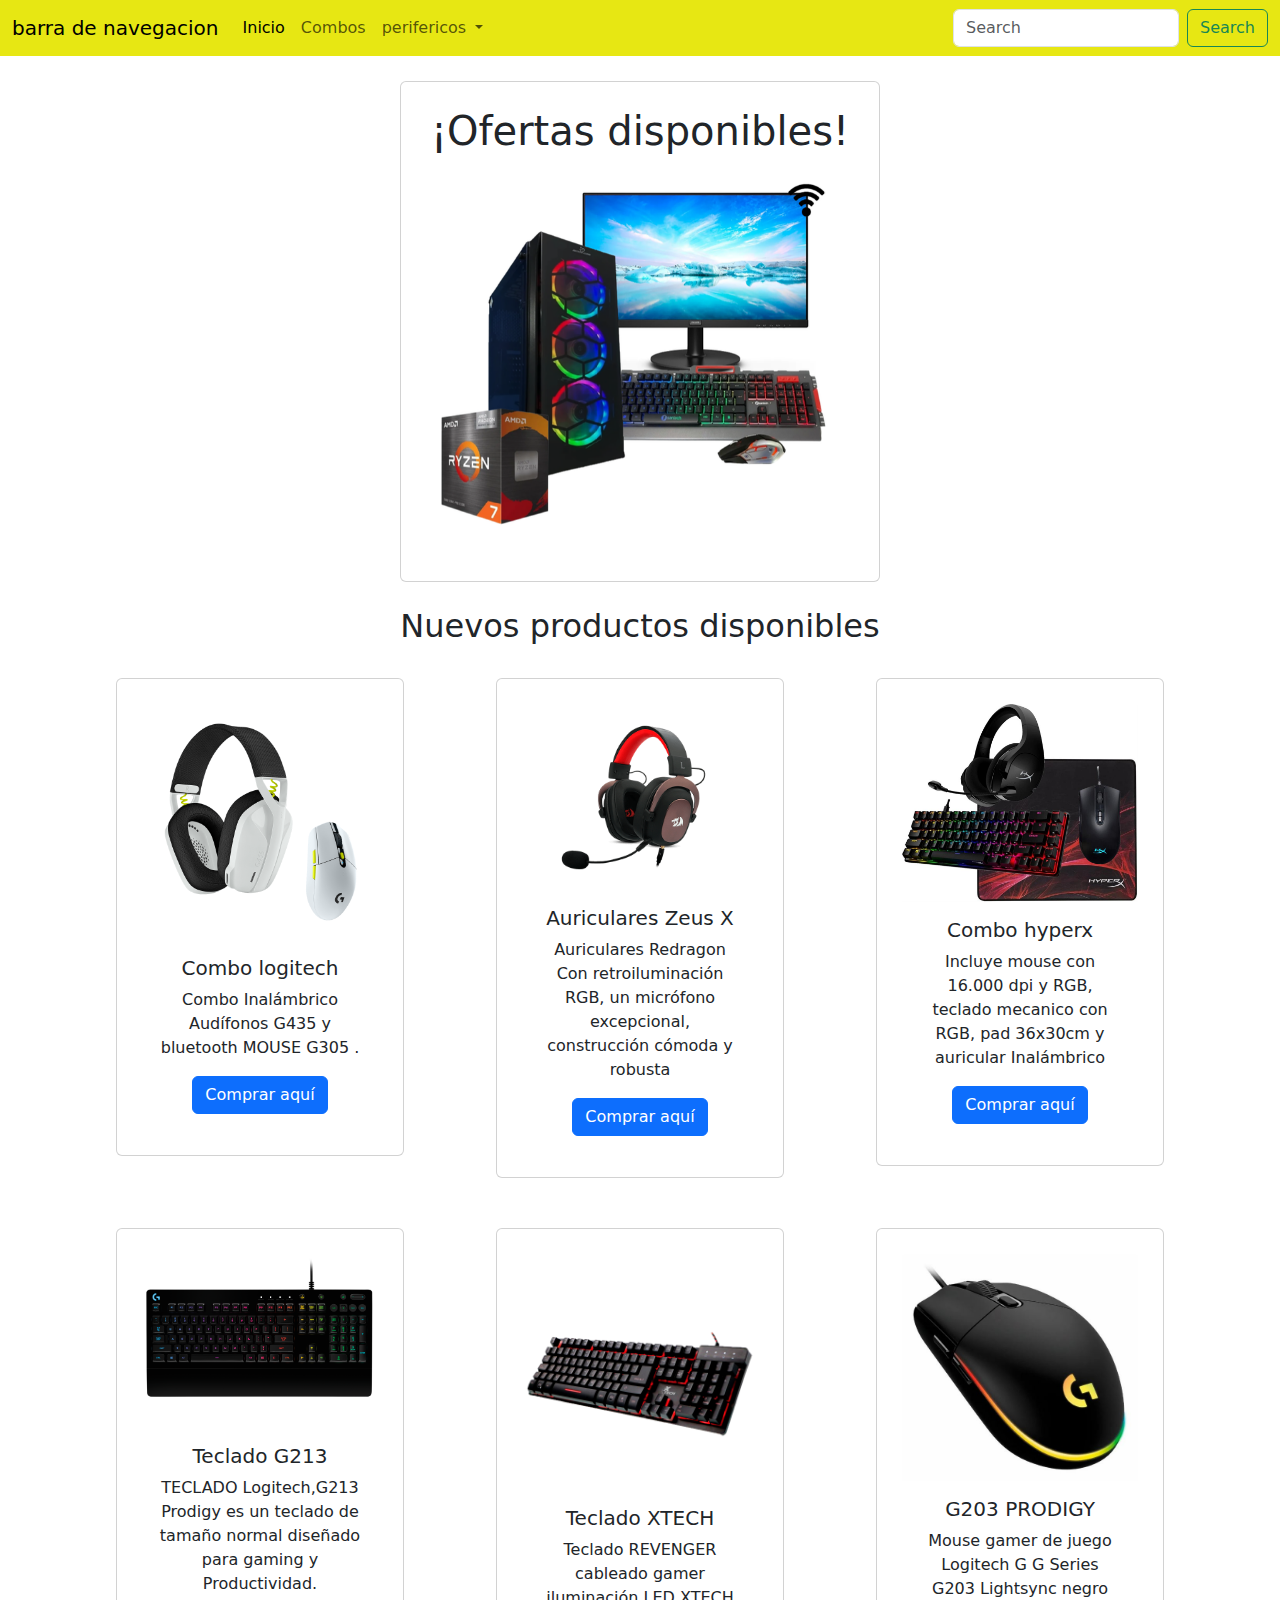
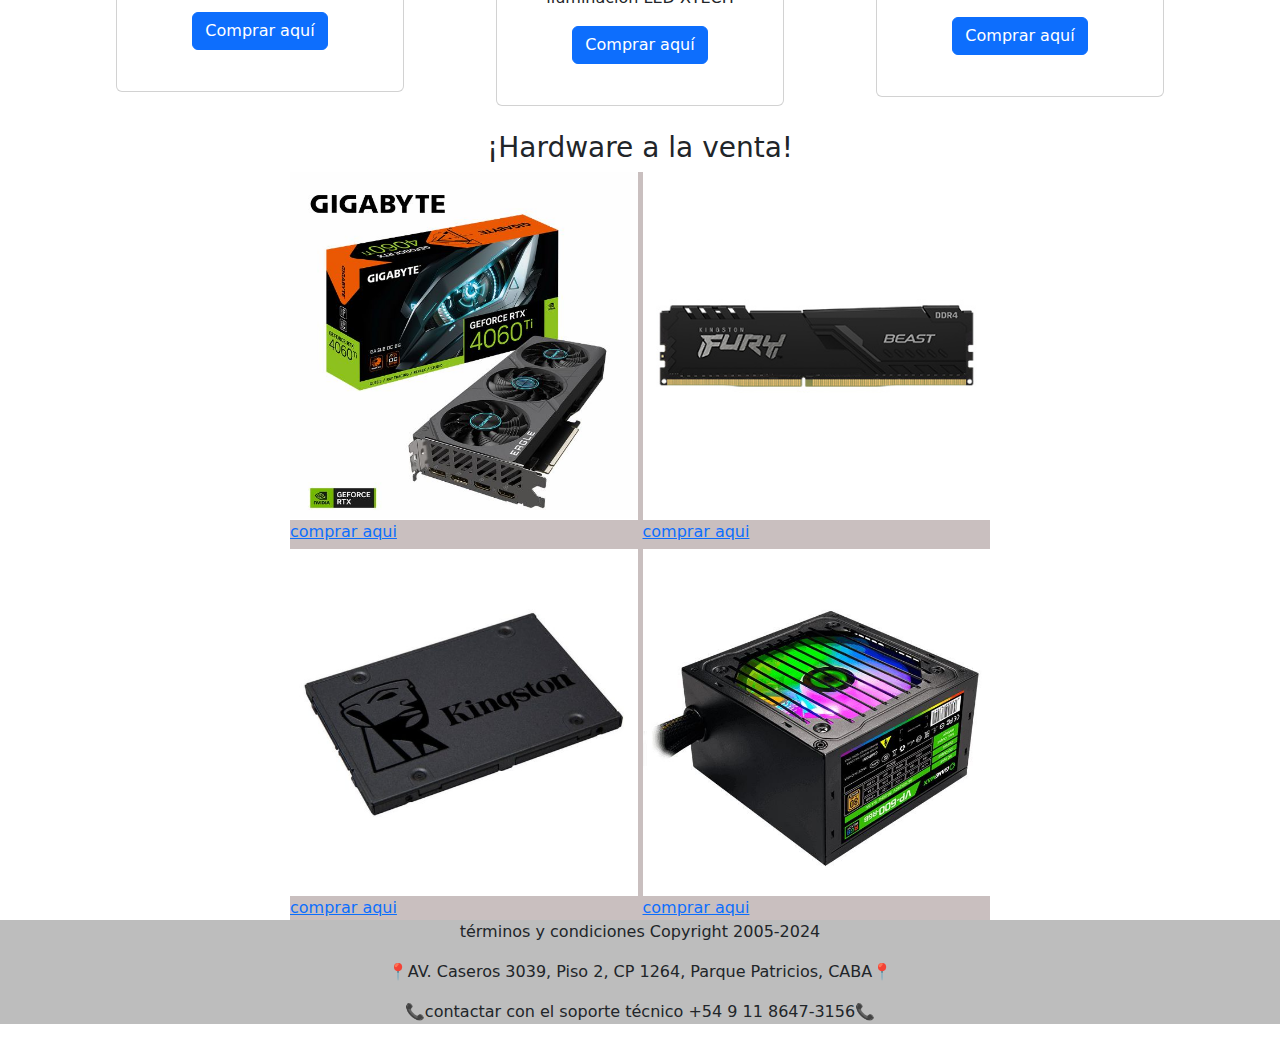
<file: index.html>
<!DOCTYPE html>
<html lang="en">
<head>
    <meta charset="UTF-8">
    <meta name="viewport" content="width=device-width, initial-scale=1.0">
    <link rel="stylesheet" href="./style.css">
    <link href="https://cdn.jsdelivr.net/npm/bootstrap@5.3.3/dist/css/bootstrap.min.css" rel="stylesheet" integrity="sha384-QWTKZyjpPEjISv5WaRU9OFeRpok6YctnYmDr5pNlyT2bRjXh0JMhjY6hW+ALEwIH" crossorigin="anonymous">
    <title>IGamingGalaxy</title>
</head>
<body>
    <header>
        <div>
            <nav class="navbar navbar-expand-lg ">
                <div class="container-fluid">
                  <a class="navbar-brand" href="#">barra de navegacion</a>
                  <button class="navbar-toggler" type="button" data-bs-toggle="collapse" data-bs-target="#navbarSupportedContent" aria-controls="navbarSupportedContent" aria-expanded="false" aria-label="Toggle navigation">
                    <span class="navbar-toggler-icon"></span>
                  </button>
                  <div class="collapse navbar-collapse" id="navbarSupportedContent">
                    <ul class="navbar-nav me-auto mb-2 mb-lg-0">
                      <li class="nav-item">
                        <a class="nav-link active" aria-current="page" href="#">Inicio</a>
                      </li>
                      <li class="nav-item">
                        <a class="nav-link" href="./paginas/combos.html">Combos</a>
                      </li>
                      <li class="nav-item dropdown">
                        <a class="nav-link dropdown-toggle" href="#" role="button" data-bs-toggle="dropdown" aria-expanded="false">
                          perifericos
                        </a>
                        <ul class="dropdown-menu">
                          <li><a class="dropdown-item" href="./paginas/mouses.html">MOUSE</a></li>
                          <li><a class="dropdown-item" href="./paginas/productos.html">Teclados</a></li>
                          <li><hr class="dropdown-divider"></li>
                          <li><a class="dropdown-item" href="./paginas/nosotros.html">Auriculares</a></li>
                        </ul>
                      </li>
                      <li class="nav-item">
                        <a class="nav-link disabled" aria-disabled="true"></a>
                      </li>
                    </ul>
                    <form class="d-flex" role="search">
                      <input class="form-control me-2" type="search" placeholder="Search" aria-label="Search">
                      <button class="btn btn-outline-success" type="submit">Search</button>
                    </form>
                  </div>
                </div>
              </nav>
        </div>
        <nav>

        </nav>
    </header>
    <main>
        <section>
        <div>
            <div class="card">
              <h1>¡Ofertas disponibles!</h1>
                <div id="carouselExampleAutoplaying" class="carousel" data-bs-ride="carousel">
                    <div class="carousel_2">
                      <div class="carousel-item active">
                        <img src="./img/compu.png" class="d-block w-100" alt="...">
                      </div>
                      <div class="carousel-item">
                        <img src="./img/teclado3.jpg" class="d-block w-100" alt="...">
                      </div>
                      <div class="carousel-item">
                        <img src="./img/mouse3.jpg" class="d-block w-100" alt="...">
                      </div>
                    </div>
                    <button class="carousel-control-prev" type="button" data-bs-target="#carouselExampleAutoplaying" data-bs-slide="prev">
                      <span class="carousel-control-prev-icon" aria-hidden="true"></span>
                      <span class="visually-hidden">Previous</span>
                    </button>
                    <button class="carousel-control-next" type="button" data-bs-target="#carouselExampleAutoplaying" data-bs-slide="next">
                      <span class="carousel-control-next-icon" aria-hidden="true"></span>
                      <span class="visually-hidden">Next</span>
                    </button>
                  </div>
            </div>      
        </div>
        </section>
        <section>
            <div>
                    <h2 class="titulo_peri">Nuevos productos disponibles</h2>
                <div class="container">
                    <div class="row">
                        <div class="col-sm-4">
                            <div class="card" style="width: 18rem;">
                                <img src="./img/combo logi.png" class="card-img-top" alt="...">
                                <div class="card-body">
                                  <h5 class="card-title">Combo logitech</h5>
                                  <p class="card-text"> Combo Inalámbrico Audífonos G435 y bluetooth MOUSE G305 .</p>
                                  <a href="./paginas/combos.html" class="btn btn-primary">Comprar aquí</a>
                                </div>
                              </div>
                        </div>
                        <div class="col-sm-4">
                            <div class="card" style="width: 18rem;">
                                <img src="./img/auri1.png" class="card-img-top" alt="...">
                                <div class="card-body">
                                  <h5 class="card-title">Auriculares Zeus X</h5>
                                  <p class="card-text">Auriculares Redragon Con retroiluminación RGB, un micrófono excepcional, construcción cómoda y robusta</p>
                                  <a href="./paginas/nosotros.html" class="btn btn-primary">Comprar aquí</a>
                                </div>
                              </div>
                        </div>
                        <div class="col-sm-4">
                            <div class="card" style="width: 18rem;">
                                <img src="./img/combo.jpg" class="card-img-top" alt="...">
                                <div class="card-body">
                                  <h5 class="card-title">Combo hyperx</h5>
                                  <p class="card_text"> Incluye mouse con 16.000 dpi y RGB, teclado mecanico con RGB, pad 36x30cm y auricular Inalámbrico </p>
                                  <a href="./paginas/combos.html" class="btn btn-primary">Comprar aquí</a>
                                </div>
                              </div>
                        </div>
                        <div class="col-sm-4">
                            <div class="card" style="width: 18rem;">
                                <img src="./img/teclado.png" class="card-img-top" alt="...">
                                <div class="card-body">
                                  <h5 class="card-title">Teclado G213</h5>
                                  <p class="card-text">TECLADO Logitech,G213 Prodigy es un teclado de tamaño normal diseñado para gaming y Productividad. </p>
                                  <a href="./paginas/productos.html" class="btn btn-primary">Comprar aquí</a>
                                </div>
                              </div>
                        </div>
                        <div class="col-sm-4">
                            <div class="card" style="width: 18rem;">
                                <img src="./img/teclado2.png" class="card-img-top" alt="...">
                                <div class="card-body">
                                  <h5 class="card-title">Teclado XTECH</h5>
                                  <p class="card-text">Teclado REVENGER cableado gamer iluminación LED XTECH</p>
                                  <a href="./paginas/productos.html" class="btn btn-primary">Comprar aquí</a>
                                </div>
                              </div>
                        </div>
                        <div class="col-sm-4">
                            <div class="card" style="width: 18rem;">
                                <img src="./img/mouse.jpg" class="card-img-top" alt="...">
                                <div class="card-body">
                                  <h5 class="card-title">G203 PRODIGY</h5>
                                  <p class="card-text">Mouse gamer de juego Logitech G G Series G203 Lightsync negro</p>
                                  <a href="./paginas/mouses.html" class="btn btn-primary">Comprar aquí</a>
                                </div>
                              </div>
                        </div>
                    </div>
                </div>
            </div>
        </section>

        <section>
          <h3 class="titulo_ha">¡Hardware a la venta!</h3>
        <div class="parent">
          <div class="div1"> 
            <img src="./img/placa de video.jpg" alt=""> <a class="fotos_ha" href="./paginas/hardware.html">comprar aqui</a>
          </div>
          <div class="div2"> 
            <img src="./img/memoria ram.jpg" alt=""><a class="fotos_ha" href="./paginas/hardware.html">comprar aqui</a>
          </div>
          <div class="div3"> 
            <img src="./img/disco solido.jpg" alt=""><a class="fotos_ha" href="./paginas/hardware.html">comprar aqui</a>
          </div>
          <div class="div4"> 
            <img src="./img/fuente.jpg" alt=""><a class="fotos_ha" href="./paginas/hardware.html">comprar aqui</a>
          </div>
          </div>
        </section>




    </main>
    <footer>
        <div>
          <p>términos y condiciones Copyright 2005-2024</p>    
          <p>📍AV. Caseros 3039, Piso 2, CP 1264, Parque Patricios, CABA📍
          </p>
          <p>📞contactar con el soporte técnico +54 9 11 8647-3156📞
          </p>
        </div>
    </footer>

<script src="https://cdn.jsdelivr.net/npm/bootstrap@5.3.3/dist/js/bootstrap.bundle.min.js" integrity="sha384-YvpcrYf0tY3lHB60NNkmXc5s9fDVZLESaAA55NDzOxhy9GkcIdslK1eN7N6jIeHz" crossorigin="anonymous"></script>
</body>
</html>
</file>
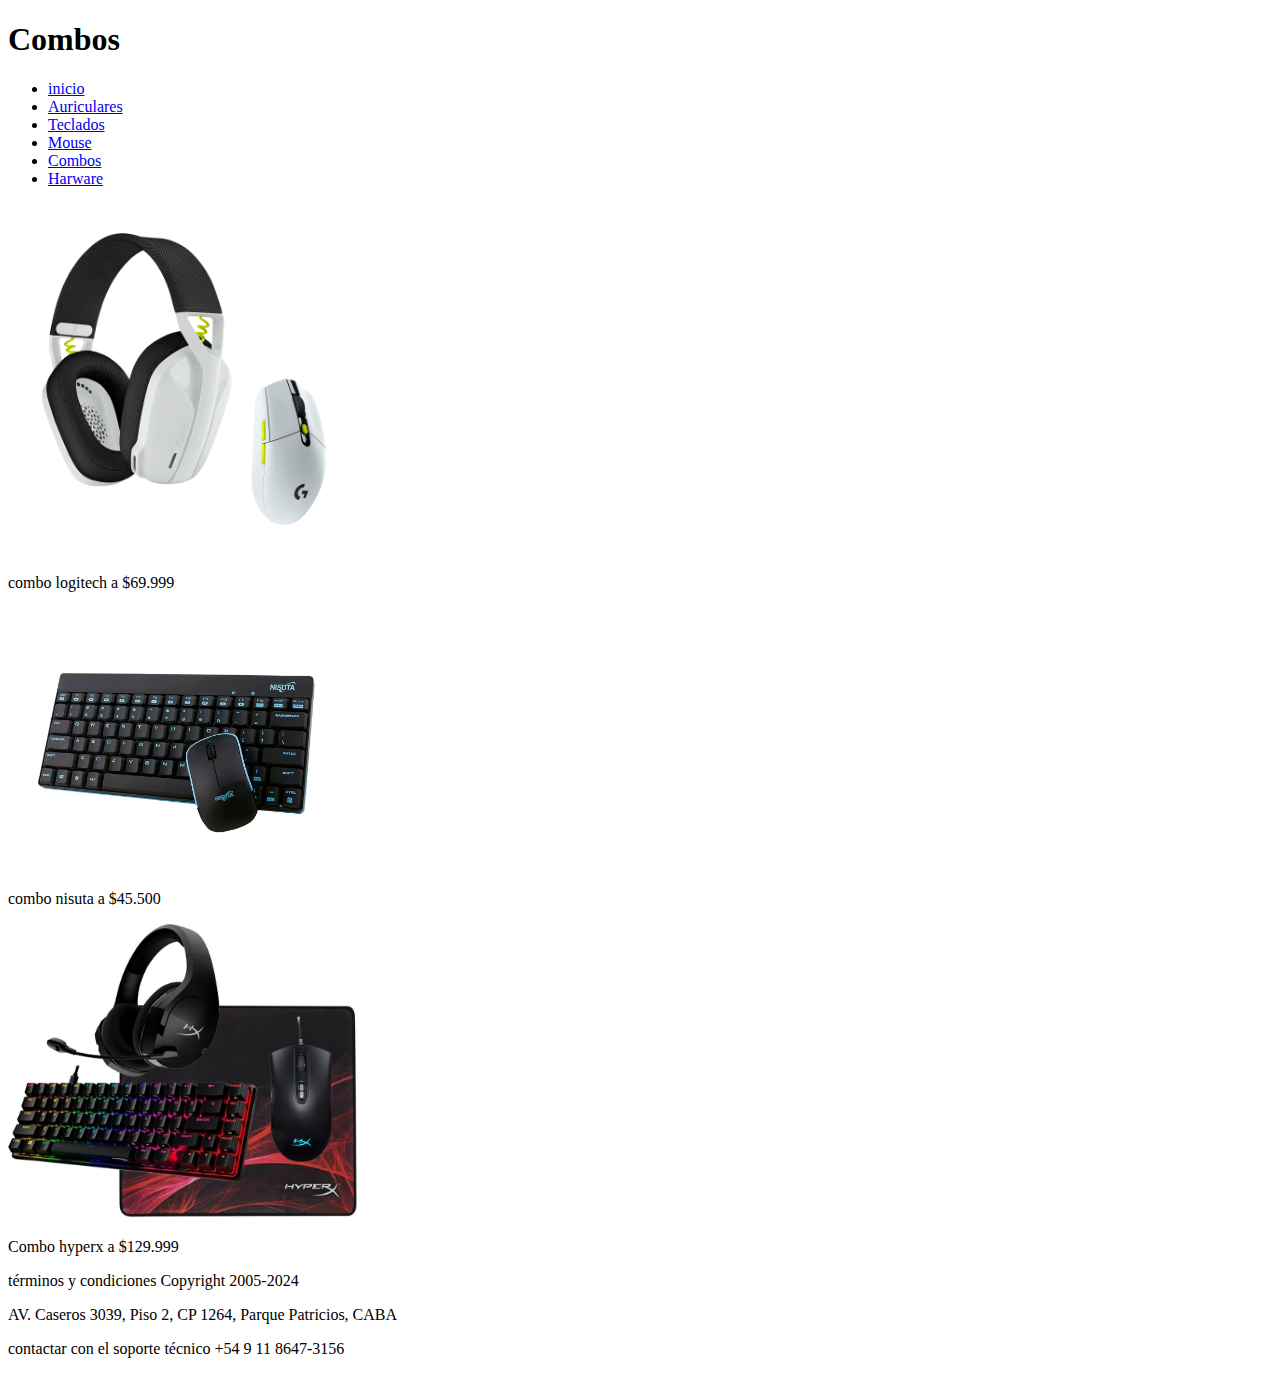
<file: paginas/combos.html>
<!DOCTYPE html>
<html lang="en">
<head>
    <meta charset="UTF-8">
    <meta name="viewport" content="width=device-width, initial-scale=1.0">
    <title>GamingGalaxy </title>
</head>
<body>

    <header>
        <div>
            <h1>Combos</h1>
        </div>
        <nav>
            <ul>
                <li><a href="../index.html">inicio</a></li>
                <li><a href="./productos.html">Auriculares</a></li>
                <li><a href="./nosotros.html">Teclados</a></li>
                <li><a href="./mouses.html">Mouse</a></li>
                <li><a href="./combos.html">Combos</a></li>
                <li><a href="./hardware.html">Harware</a></li>
            </ul>
        </nav>
    </header>
    <main>
        <section>
            <div>
                    <img src="../img/combo logi.png" alt="" width="350px"><p> combo logitech a $69.999</p> 
            </div>
        </section>
        <section>
            <div>
                <img src="../img/nisuta_2.jpg" alt="" width="350px"><p> combo nisuta a $45.500</p>
            </div>
        </section>

                <section>
                        <div>
                            <img src="../img/combo.jpg" alt="" width="350px"><p>Combo hyperx a $129.999 </p>
                            
                        </div>



                </section>
    </main>
    <footer>
        <div>

        </div>
    </footer>
<div>


    <p>términos y condiciones Copyright 2005-2024</p>    
                <p>AV. Caseros 3039, Piso 2, CP 1264, Parque Patricios, CABA</p>
                <p>contactar con el soporte técnico +54 9 11 8647-3156</p>



</div>
    </body>
    </html>
</file>
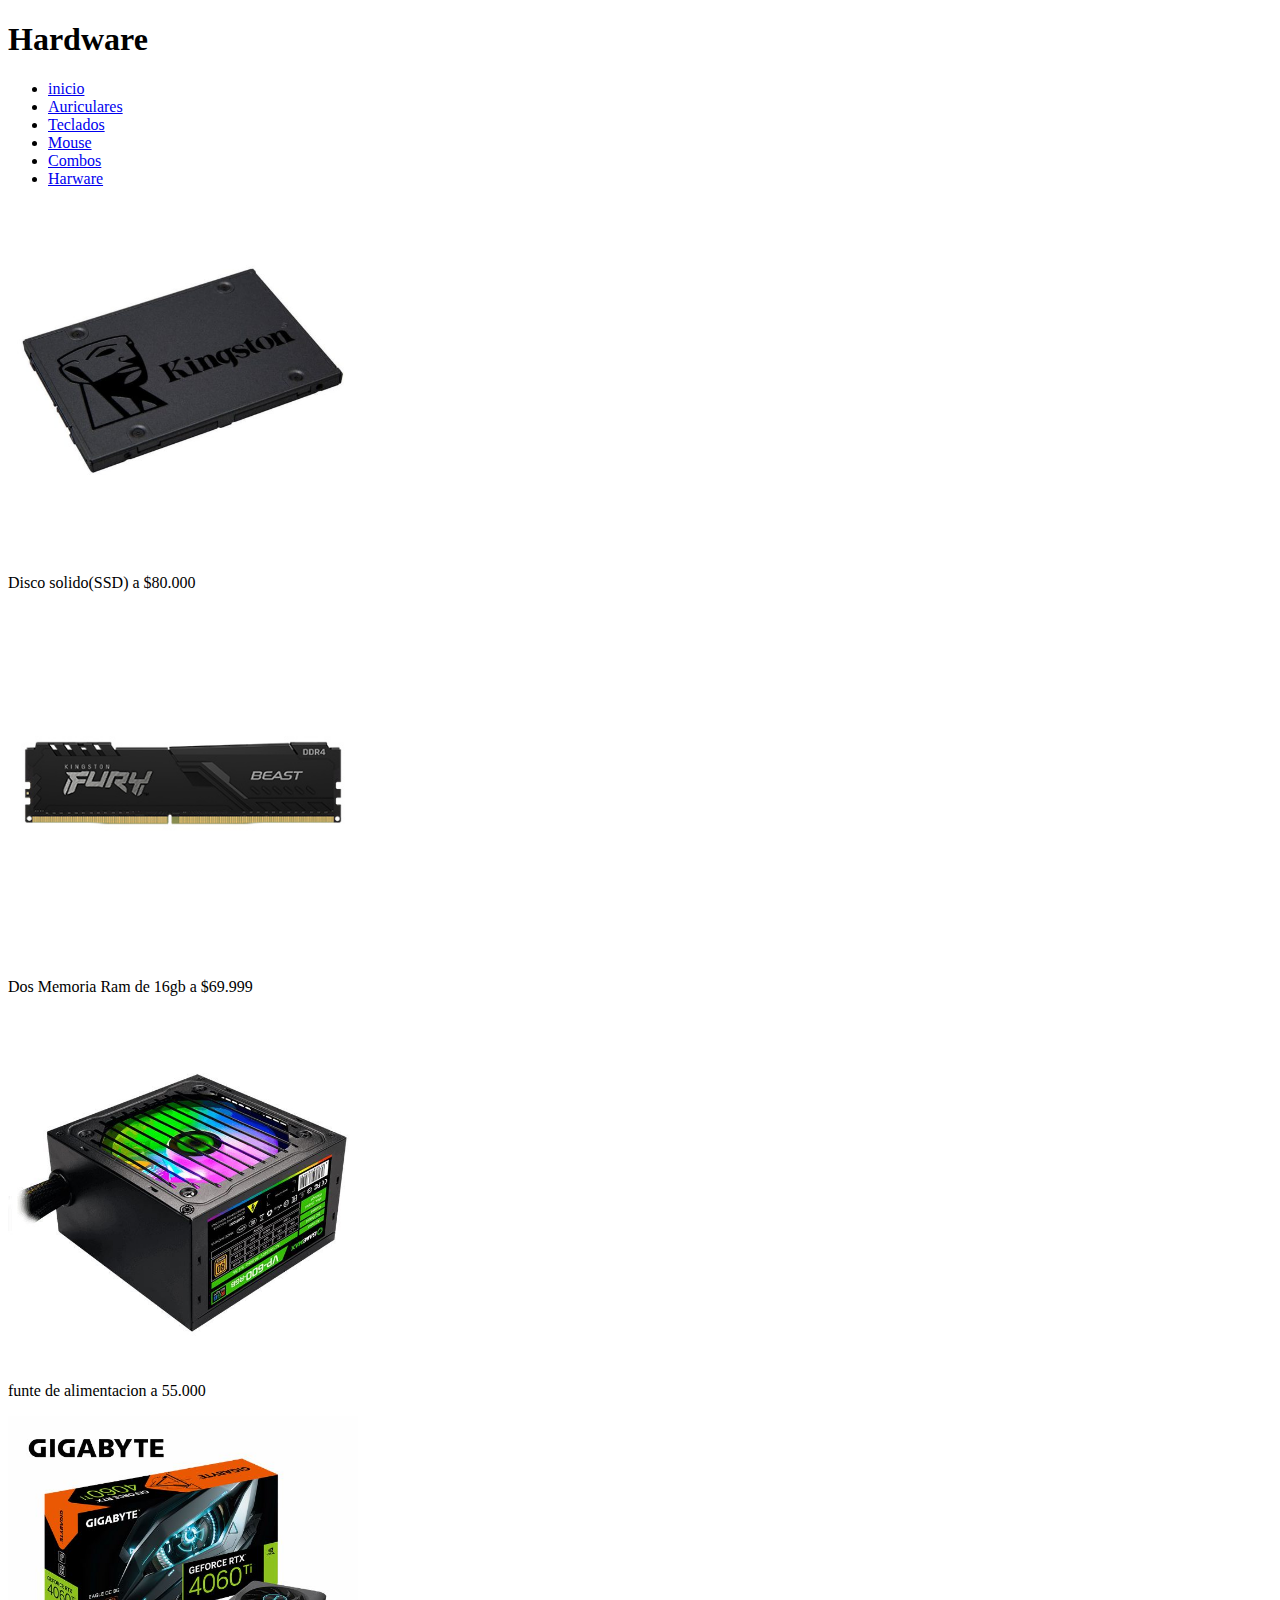
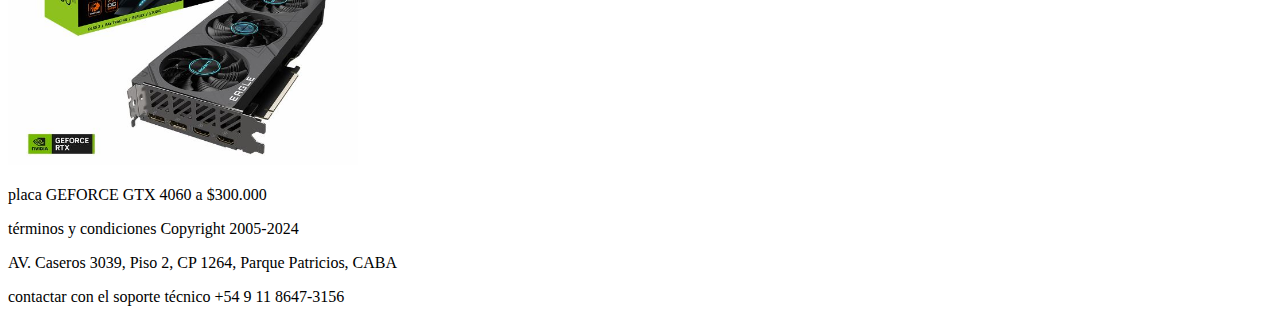
<file: paginas/hardware.html>
<!DOCTYPE html>
<html lang="en">
<head>
    <meta charset="UTF-8">
    <meta name="viewport" content="width=device-width, initial-scale=1.0">
    <title>GamingGalaxy </title>
</head>
<body>
    <header>
        <div>
                <h1>Hardware</h1>
        </div>
        <nav>
            <ul>
                <li><a href="../index.html">inicio</a></li>
                <li><a href="./productos.html">Auriculares</a></li>
                <li><a href="./nosotros.html">Teclados</a></li>
                <li><a href="./mouses.html">Mouse</a></li>
                <li><a href="./combos.html">Combos</a></li>
                <li><a href="./hardware.html">Harware</a></li>
            </ul>
        </nav>
    </header>
    <main>
        <section>
            <div>
                <img src="../img/disco solido.jpg" alt="" width="350px"><p>Disco solido(SSD) a $80.000 </p>
            </div>
        </section>
        <section>
            <div>
                <img src="../img/memoria ram.jpg" alt="" width="350px"> <p> Dos Memoria Ram de 16gb a $69.999</p>
            </div>
        </section>

        <section>
            <div>
                <img src="../img/fuente.jpg" alt="" width="350px"><p>funte de alimentacion a 55.000</p>

            </div>
        </section>
        <section>
            <div>
                <img src="../img/placa de video.jpg" alt="" width="350px"><p>placa GEFORCE GTX 4060 a $300.000</p>
            </div>
        </section>


    </main>
    <footer>
        <div>

        </div>
    </footer>

    <div>
        <p>términos y condiciones Copyright 2005-2024</p>    
        <p>AV. Caseros 3039, Piso 2, CP 1264, Parque Patricios, CABA</p>
        <p>contactar con el soporte técnico +54 9 11 8647-3156</p>
      </div>


</body>
</html>
</file>
<file: style.css>
header{
background-color: rgb(231, 231, 19);

}




.carousel{
    max-width: 500px;
    
}

.card{
    background-color: aqua;
    width: 480px;
    border: 5px solid rgb(211, 158, 25);
    padding: 25px;
    margin: 25px auto;
    height: 350px;
    text-align: center;
    


}
.titulo_peri{
    text-align: center;
  
}




.padre{
    background-color: white;
    display: flex;
    justify-content:center;

}

.titulo_ha{
text-align: center;

}


.fotos_ha{
    text-align: center;
}




.parent {
    max-width: 700px;
    margin: 0 auto;
    background-color: rgb(201, 191, 191);
    display: grid;
    grid-template-columns: repeat(2, 1fr);
    grid-template-rows: repeat(2, 1fr);
    grid-column-gap: 5px;
    grid-row-gap: 5px;
    }
    
.div1 { grid-area: 1 / 1 / 2 / 2; 
    }

.div1 img{
width:100% ;
}


.div2 { grid-area: 1 / 2 / 2 / 3; 
    }


.div2 img{
        width:100%;
        }
   
        



.div3 { grid-area: 2 / 1 / 3 / 2; 
    }


 
.div3 img{
    width:100% ;
    }
       
.div4 { grid-area: 2 / 2 / 3 / 3; 
    }


.div4 img{
        width:100% ;
        }
        

footer{
    background-color: rgb(189, 189, 189);
    text-align: center;
}
</file>
